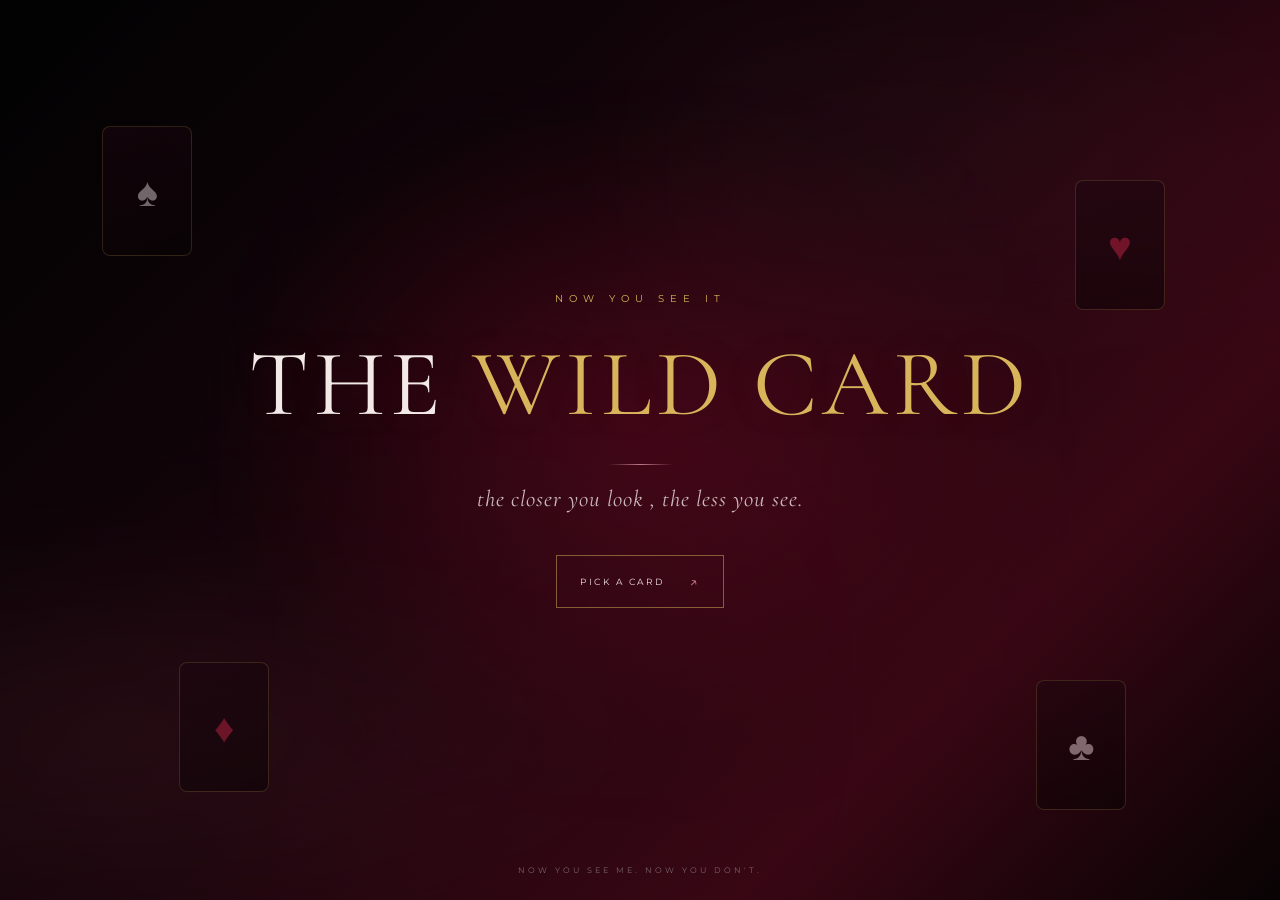
<file: index.html>
<!DOCTYPE html>
<html lang="en">
<head>
    <meta charset="UTF-8">
    <meta name="viewport" content="width=device-width, initial-scale=1.0">
    <title>The Wild Card</title>
    <link rel="stylesheet" href="style.css">
    <link rel="stylesheet" href="theme.css">
</head>
<body>

    <main class="hero">
        <div class="smoke smoke-one"></div>
        <div class="smoke smoke-two"></div>
        <div class="glow"></div>

        <div class="fc fc1">♠</div>
        <div class="fc fc2 red">♥</div>
        <div class="fc fc3 red">♦</div>
        <div class="fc fc4">♣</div>

        <div class="content">

            <p class="eyebrow">NOW YOU SEE IT</p>

            <h1>THE <span>WILD CARD</span></h1>

            <div class="line"></div>

            <p class="subtitle">the closer you look , the less you see.</p>

            <a href="create.html" class="enter-button">
                PICK A CARD
                <span>↗</span>
            </a>
        </div>

        <p class="footer">NOW YOU SEE ME. NOW YOU DON'T.</p>
    </main>

</body>
</html>
</file>
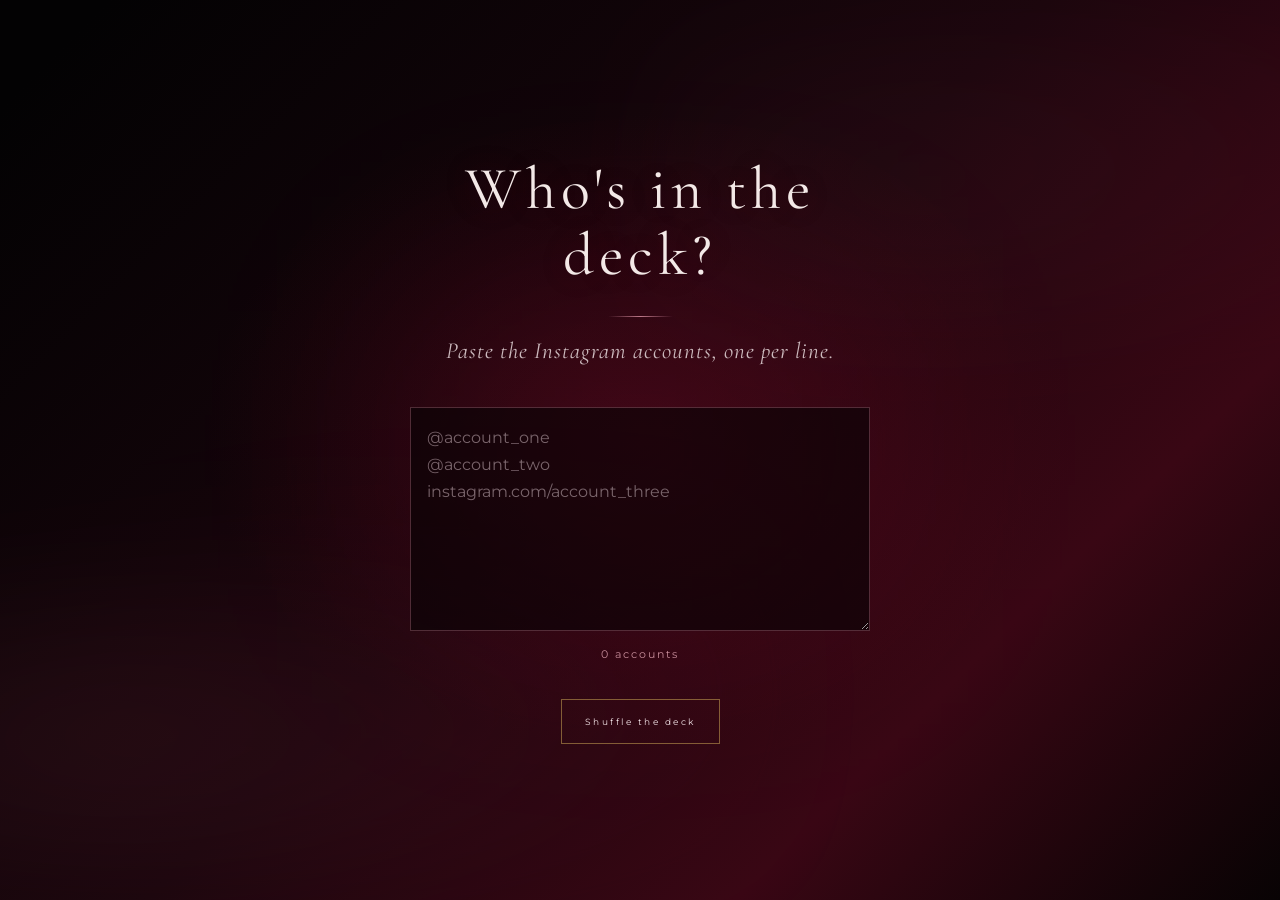
<file: create.html>
<!DOCTYPE html>
<html lang="en">
<head>
    <meta charset="UTF-8">
    <meta name="viewport" content="width=device-width, initial-scale=1.0">
    <title>The Wild Card | Pick a card</title>
    <link rel="stylesheet" href="style.css">
    <link rel="stylesheet" href="create.css">
    <link rel="stylesheet" href="theme.css">
</head>
<body>

    <main class="hero">
        <div class="smoke smoke-one"></div>
        <div class="smoke smoke-two"></div>
        <div class="glow"></div>

        <div class="content">

            <section id="setup">

                <h1 class="page-title">Who's in the deck?</h1>
                <div class="line"></div>
                <p class="subtitle">Paste the Instagram accounts, one per line.</p>

                <textarea id="accounts" rows="7" spellcheck="false"
                    placeholder="@account_one&#10;@account_two&#10;instagram.com/account_three"></textarea>

                <p id="count" class="count">0 accounts</p>
                <p id="error" class="error" role="alert"></p>

                <button id="drawBtn" class="enter-button" type="button">Shuffle the deck</button>
            </section>

            <section id="stage" class="hidden" aria-live="polite">
                <p id="stageText" class="stage-text"></p>
                <div class="deck" id="deck"></div>

                <div class="actions hidden" id="actions">
                    <button id="againBtn" class="enter-button" type="button">Shuffle again</button>
                    <button id="backBtn" class="enter-button ghost" type="button">Edit the deck</button>
                </div>
            </section>

        </div>
    </main>

    <script src="script.js"></script>
</body>
</html>
</file>
<file: style.css>
@import url('https://fonts.googleapis.com/css2?family=Cormorant+Garamond:wght@400;500;600&family=Montserrat:wght@300;400&display=swap');

* {
    margin: 0;
    padding: 0;
    box-sizing: border-box;
}

body {
    background: #050304;
    color: #f3e9e7;
    font-family: 'Montserrat', sans-serif;
}

.hero {
    min-height: 100vh;
    min-height: 100svh;
    position: relative;
    display: flex;
    justify-content: center;
    align-items: center;
    overflow: hidden;
    isolation: isolate;

    background:
        radial-gradient(
            ellipse at 50% 48%,
            rgba(105, 7, 30, 0.35),
            transparent 48%
        ),
        linear-gradient(
            135deg,
            #030203 5%,
            #19050c 48%,
            #390714 75%,
            #080304 100%
        );
}

.glow {
    position: absolute;
    z-index: -1;
    width: 420px;
    height: 280px;
    background: #7b102d;
    filter: blur(120px);
    opacity: 0.22;
    animation: glow 7s ease-in-out infinite alternate;
}

.smoke {
    position: absolute;
    z-index: -1;
    width: 75vw;
    height: 55vh;
    left: -15%;
    bottom: -10%;
    pointer-events: none;
    filter: blur(55px);
    opacity: 0.2;

    background:
        radial-gradient(
            ellipse at 30% 50%,
            rgba(150, 65, 83, 0.65),
            transparent 60%
        ),
        radial-gradient(
            ellipse at 70% 40%,
            rgba(75, 10, 31, 0.8),
            transparent 55%
        );

    animation: smokeMove 16s ease-in-out infinite alternate;
}

.smoke-two {
    width: 70vw;
    height: 60vh;
    left: auto;
    right: -20%;
    top: -10%;
    bottom: auto;
    opacity: 0.13;
    animation-delay: -8s;
    animation-duration: 20s;
}

.content {
    width: 100%;
    padding: 30px 20px;
    text-align: center;
    position: relative;
    animation: appear 1.8s ease both;
}

.eyebrow {
    font-size: 10px;
    letter-spacing: 6px;
    color: #c58b98;
    margin-bottom: 28px;
}

h1 {
    font-family: 'Cormorant Garamond', Georgia, serif;
    font-weight: 400;
    font-size: clamp(42px, 8vw, 94px);
    letter-spacing: 5px;
    line-height: 1.1;
    text-shadow: 0 0 35px rgba(126, 20, 48, 0.2);
}

h1 span {
    color: #b76b7e;
}

.line {
    width: 65px;
    height: 1px;
    margin: 28px auto 20px;
    background: linear-gradient(
        to right,
        transparent,
        #bc7889,
        transparent
    );
}

.subtitle {
    font-family: 'Cormorant Garamond', Georgia, serif;
    font-size: 23px;
    font-style: italic;
    color: #cbb9bd;
    letter-spacing: 1px;
    margin-bottom: 42px;
}

.enter-button {
    display: inline-flex;
    align-items: center;
    gap: 24px;
    padding: 16px 23px;
    border: 1px solid rgba(194, 121, 141, 0.45);
    color: #f1e3e7;
    text-decoration: none;
    font-size: 9px;
    letter-spacing: 2.5px;
    transition: 0.4s ease;
}

.enter-button span {
    color: #c47a8e;
    font-size: 15px;
    transition: transform 0.3s ease;
}

.enter-button:hover {
    background: rgba(115, 15, 42, 0.25);
    border-color: #bd7489;
    box-shadow: 0 0 30px rgba(112, 12, 40, 0.2);
}

.enter-button:hover span {
    transform: translate(3px, -3px);
}

.footer {
    position: absolute;
    bottom: 25px;
    left: 15px;
    right: 15px;
    text-align: center;
    font-size: 8px;
    letter-spacing: 3px;
    color: #79646b;
}

@keyframes smokeMove {
    from {
        transform: translate(-5%, 5%) rotate(-8deg) scale(1);
    }

    to {
        transform: translate(15%, -10%) rotate(8deg) scale(1.2);
    }
}

@keyframes glow {
    from {
        opacity: 0.14;
        transform: scale(0.9);
    }

    to {
        opacity: 0.3;
        transform: scale(1.2);
    }
}

@keyframes appear {
    from {
        opacity: 0;
        transform: translateY(15px);
    }

    to {
        opacity: 1;
        transform: translateY(0);
    }
}

@media (max-width: 600px) {
    h1 {
        letter-spacing: 2px;
    }
}
</file>
<file: theme.css>
:root { --gold: #d8b45a; }

/* Gold accents */
.eyebrow { color: var(--gold); }
h1 span { color: var(--gold); }
.enter-button { border-color: rgba(216, 180, 90, 0.5); }
.enter-button:hover { border-color: var(--gold); }

/* The eye */
.eye {
    display: block;
    width: 64px;
    margin: 0 auto 22px;
    color: var(--gold);
    animation: blink 6s infinite;
}
@keyframes blink {
    0%, 94%, 100% { transform: scaleY(1); }
    97% { transform: scaleY(0.1); }
}

/* Floating cards in the background */
.fc {
    position: absolute;
    z-index: -1;
    width: 90px;
    height: 130px;
    display: flex;
    align-items: center;
    justify-content: center;
    font-size: 40px;
    color: #d9c8cc;
    opacity: 0.5;
    border: 1px solid rgba(216, 180, 90, 0.35);
    border-radius: 8px;
    background: linear-gradient(160deg, #1d0610, #080304);
    animation: drift 14s ease-in-out infinite alternate;
}
.fc.red { color: #b3203f; }
.fc1 { left: 8%;  top: 14%;    --r: -18deg; }
.fc2 { right: 9%; top: 20%;    --r: 14deg;  animation-delay: -4s; }
.fc3 { left: 14%; bottom: 12%; --r: 10deg;  animation-delay: -8s; }
.fc4 { right: 12%; bottom: 10%; --r: -12deg; animation-delay: -2s; }

@keyframes drift {
    from { transform: translateY(0) rotate(var(--r)); }
    to   { transform: translateY(-30px) rotate(calc(var(--r) + 8deg)); }
}

/* Stage text */
.stage-text {
    font-family: 'Cormorant Garamond', Georgia, serif;
    font-style: italic;
    font-size: 26px;
    color: #cbb9bd;
    margin-bottom: 40px;
    min-height: 34px;
}

/* The deck */
.deck {
    position: relative;
    width: 200px;
    height: 290px;
    margin: 0 auto 50px;
    perspective: 1000px;
}

.pcard {
    position: absolute;
    inset: 0;
    transform-style: preserve-3d;
    transform: translateX(calc((var(--i) - 2) * 30px)) rotate(calc((var(--i) - 2) * 8deg));
    transition: transform 0.9s cubic-bezier(.3, .7, .2, 1), opacity 0.6s ease;
}

.face {
    position: absolute;
    inset: 0;
    border-radius: 12px;
    backface-visibility: hidden;
    box-shadow: 0 10px 40px rgba(0, 0, 0, 0.6);
}

.face.back {
    display: flex;
    align-items: center;
    justify-content: center;
    color: var(--gold);
    background:
        repeating-linear-gradient(45deg, rgba(216,180,90,0.08) 0 6px, transparent 6px 12px),
        linear-gradient(160deg, #4a0a1c, #1a040a);
    border: 2px solid var(--gold);
}
.face.back .eye { width: 70px; margin: 0; animation: none; }

.face.front {
    transform: rotateY(180deg);
    display: flex;
    align-items: center;
    justify-content: center;
    padding: 30px 16px;
    background: #f1f1f0;
    color: #14080b;
    border: 2px solid var(--gold);
}
.face.front.red { color: #3b0b14; }

.corner {
    position: absolute;
    font-family: 'Cormorant Garamond', Georgia, serif;
    font-size: 26px;
    line-height: 1;
    text-align: center;
}
.corner.tl { top: 10px; left: 12px; }
.corner.br { bottom: 10px; right: 12px; transform: rotate(180deg); }

.pcard-name {
    font-family: 'Cormorant Garamond', Georgia, serif;
    font-weight: 600;
    font-size: 22px;
    text-align: center;
    word-break: break-all;
}

/* Shuffle: cards cross over each other */
.deck.shuffling .pcard {
    animation: shuffle 2.2s ease-in-out both;
    animation-delay: calc(var(--i) * 60ms);
}
@keyframes shuffle {
    0%   { transform: translateX(calc((var(--i) - 2) * 30px)) rotate(calc((var(--i) - 2) * 8deg)); }
    35%  { transform: translateX(0) rotate(0deg); }
    70%  { transform: translateX(calc((2 - var(--i)) * 55px)) rotate(calc((2 - var(--i)) * 14deg)); }
    100% { transform: translateX(calc((var(--i) - 2) * 30px)) rotate(calc((var(--i) - 2) * 8deg)); }
}

/* Pick: the chosen card rises and flips, the rest vanish */
.deck.picked .pcard:not(.chosen) {
    opacity: 0;
    transform: translateX(calc((var(--i) - 2) * 90px)) translateY(50px) rotate(calc((var(--i) - 2) * 16deg));
}
.deck.picked .pcard.chosen {
    z-index: 5;
    transform: translateY(-6px) scale(1.12) rotateY(180deg);
}
@media (max-width: 600px) {
    .fc { width: 60px; height: 88px; font-size: 26px; opacity: 0.3; }
}
@media (prefers-reduced-motion: reduce) {
    .eye, .fc { animation: none; }
}
</file>
<file: create.css>
/* Extra styles for create.html (loaded after style.css) */

.hidden { display: none !important; }

.page-title {
    font-size: clamp(34px, 6vw, 60px);
}

#setup, #stage {
    max-width: 460px;
    margin: 0 auto;
}

textarea {
    width: 100%;
    padding: 16px;
    background: rgba(5, 3, 4, 0.6);
    border: 1px solid rgba(194, 121, 141, 0.35);
    color: #f3e9e7;
    font-family: 'Montserrat', sans-serif;
    font-size: 16px;
    line-height: 1.7;
    resize: vertical;
    transition: 0.3s ease;
}

textarea::placeholder { color: #79646b; }

textarea:focus {
    outline: none;
    border-color: #bd7489;
    box-shadow: 0 0 30px rgba(112, 12, 40, 0.25);
}

.count {
    margin: 12px 0 4px;
    font-size: 11px;
    letter-spacing: 2px;
    color: #c58b98;
}

.error {
    min-height: 20px;
    margin-bottom: 14px;
    font-size: 13px;
    color: #e8a0ae;
}

button.enter-button {
    background: transparent;
    cursor: pointer;
    font-family: 'Montserrat', sans-serif;
}

button.enter-button.ghost {
    border-color: rgba(194, 121, 141, 0.2);
    color: #b9a3a9;
}

.enter-button:focus-visible,
textarea:focus-visible {
    outline: 2px solid #c47a8e;
    outline-offset: 3px;
}

.actions {
    display: flex;
    flex-wrap: wrap;
    gap: 14px;
    justify-content: center;
}
</file>
